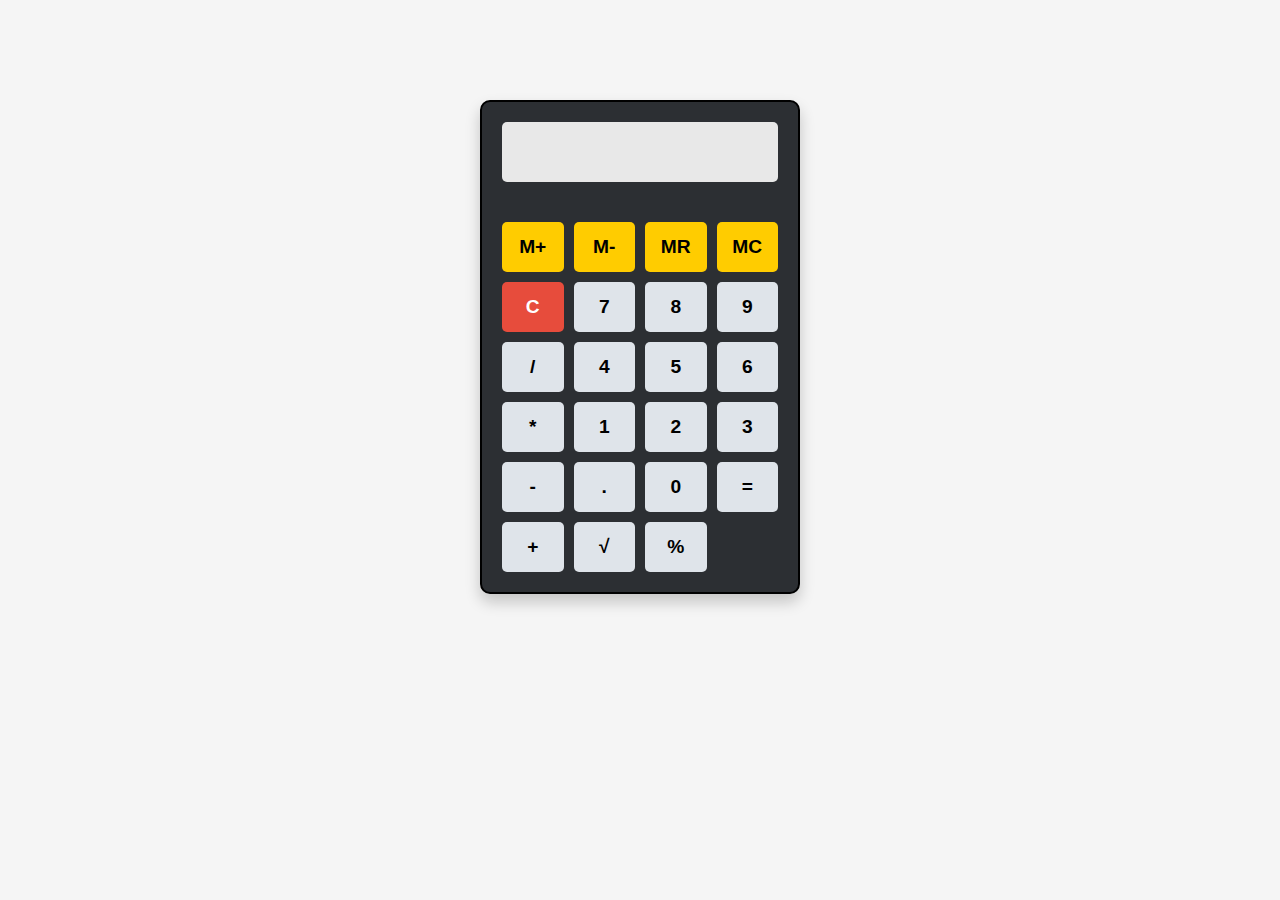
<file: Basic/Calculator/Index.Html>
<!DOCTYPE html>
<html lang="en">
  <head>
    <meta charset="UTF-8" />
    <meta name="viewport" content="width=device-width, initial-scale=1.0" />
    <title>Advanced Calculator</title>
    <link rel="stylesheet" href="Index.css" />
  </head>
  <body>
    <div class="calc">
      <div id="calculator">
        <!-- Display area for input and results -->
        <input type="text" class="input" id="display" readonly />

        <!-- Button container -->
        <div class="button-container">
          <!-- Memory Functions -->
          <button class="btn memory" onclick="memoryStore()">M+</button>
          <button class="btn memory" onclick="memorySubtract()">M-</button>
          <button class="btn memory" onclick="memoryRecall()">MR</button>
          <button class="btn memory" onclick="memoryClear()">MC</button>

          <!-- Standard Calculator Buttons -->
          <button class="btn clear" onclick="clearDisplay()">C</button>
          <button class="btn" onclick="appendValue('7')">7</button>
          <button class="btn" onclick="appendValue('8')">8</button>
          <button class="btn" onclick="appendValue('9')">9</button>
          <button class="btn" onclick="appendValue('/')">/</button>

          <button class="btn" onclick="appendValue('4')">4</button>
          <button class="btn" onclick="appendValue('5')">5</button>
          <button class="btn" onclick="appendValue('6')">6</button>
          <button class="btn" onclick="appendValue('*')">*</button>

          <button class="btn" onclick="appendValue('1')">1</button>
          <button class="btn" onclick="appendValue('2')">2</button>
          <button class="btn" onclick="appendValue('3')">3</button>
          <button class="btn" onclick="appendValue('-')">-</button>

          <button class="btn" onclick="appendValue('.')">.</button>
          <button class="btn" onclick="appendValue('0')">0</button>
          <button class="btn" onclick="calculateResult()">=</button>
          <button class="btn" onclick="appendValue('+')">+</button>

          <!-- Advanced Features -->
          <button class="btn" onclick="calculateSquareRoot()">√</button>
          <button class="btn" onclick="calculatePercentage()">%</button>
        </div>
      </div>
    </div>
    <script src="Index.js"></script>
  </body>
</html>
</file>
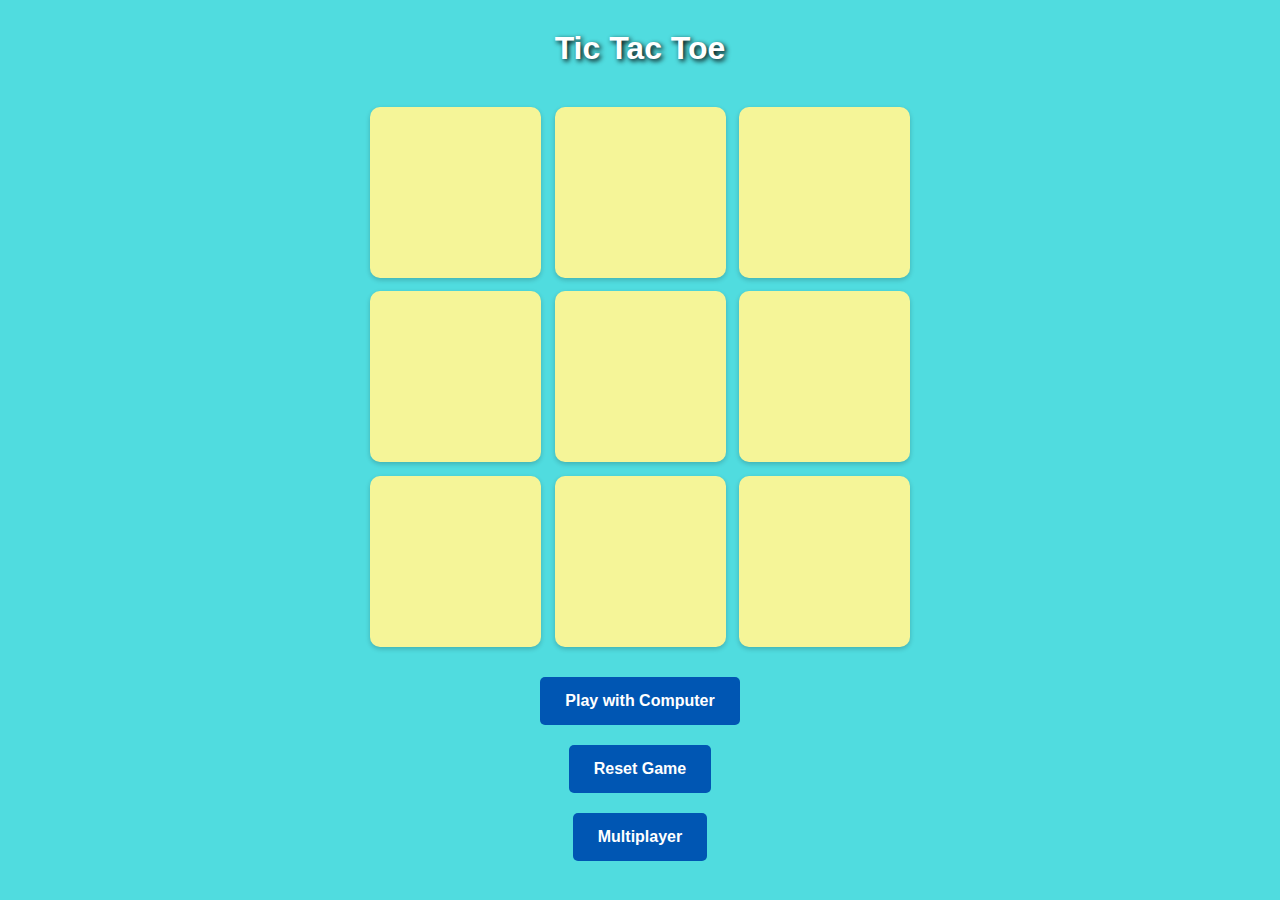
<file: Basic/TIC-TAC-TOE/Index.html>
<!DOCTYPE html>
<html lang="en">
<head>
    <meta charset="UTF-8">
    <meta name="viewport" content="width=device-width, initial-scale=1.0">
    <link rel="stylesheet" href="Index.css">
    <title>Tic Tac Toe</title>
</head>
<body>
    <h1>Tic Tac Toe</h1>
    <div class="msg">
        <p id="message"></p>
        <button id="new-btn">New Game</button>
    </div>
    <div class="container">
        <div class="game">
            <button class="box"></button>
            <button class="box"></button>
            <button class="box"></button>
            <button class="box"></button>
            <button class="box"></button>
            <button class="box"></button>
            <button class="box"></button>
            <button class="box"></button>
            <button class="box"></button>
        </div>
    </div>
    <button id="play-computer-btn">Play with Computer</button>
    <button id="reset-btn">Reset Game</button>
    <button id="multiplayer-btn">Multiplayer</button>
    <script src="index.js"></script>
</body>
</html>
</file>
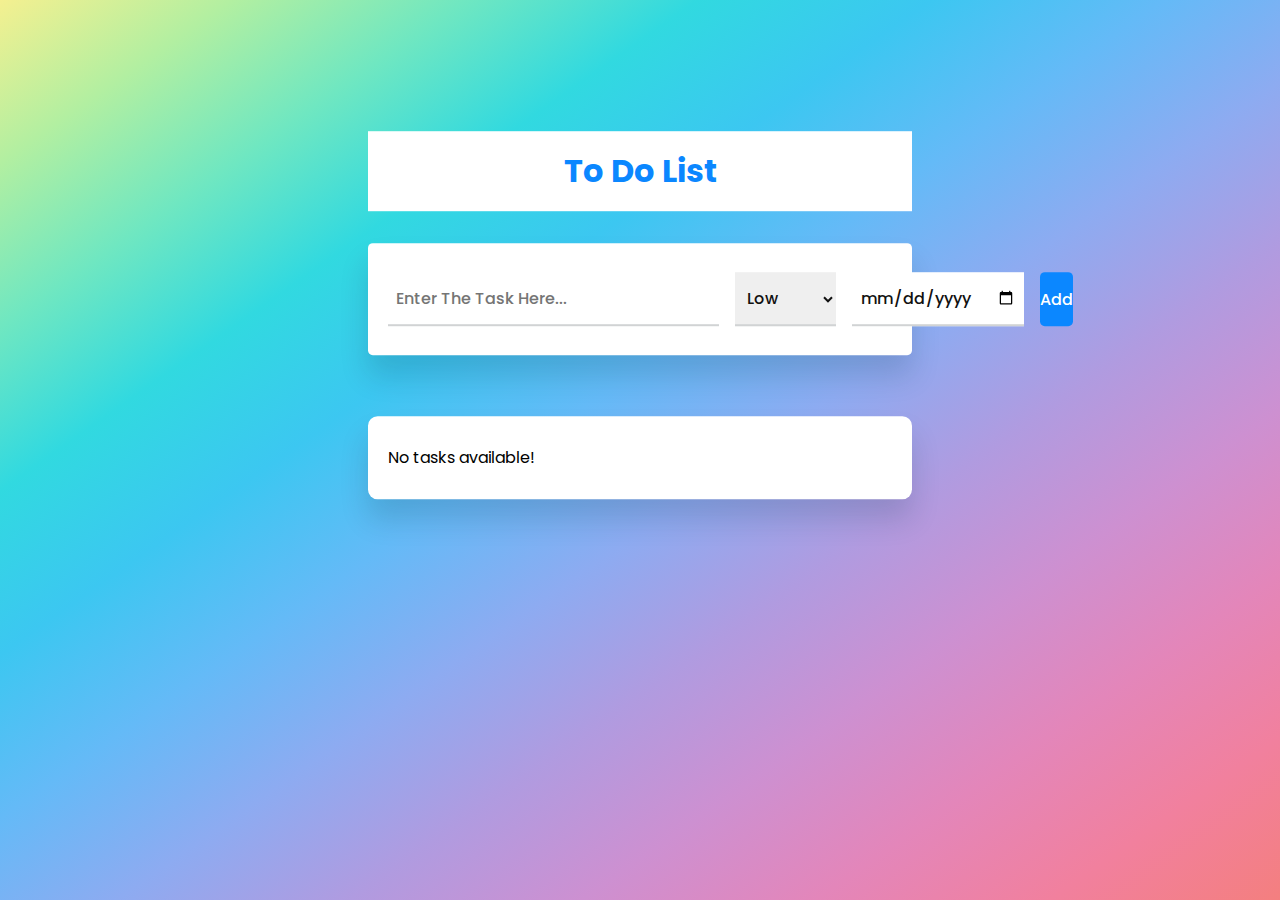
<file: Basic/TO-DO-LIST/Index.html>
<!DOCTYPE html>
<html lang="en">
  <head>
    <meta name="viewport" content="width=device-width, initial-scale=1.0" />
    <title>To Do List</title>
    <link rel="icon" href="./To Do List.jpeg">
    <link
      rel="stylesheet"
      href="https://cdnjs.cloudflare.com/ajax/libs/font-awesome/6.2.0/css/all.min.css"
    />
    <link
      href="https://fonts.googleapis.com/css2?family=Poppins:wght@400;500&display=swap"
      rel="stylesheet"
    />
    <link rel="stylesheet" href="Index.css" />
  </head>
  <body>
    <div class="container">
      <h1>To Do List</h1>
      <div class="task-input">
        <div id="new-task">
          <input type="text" placeholder="Enter The Task Here..." />
          <select id="task-priority">
            <option value="Low">Low</option>
            <option value="Medium">Medium</option>
            <option value="High">High</option>
          </select>
          <input type="date" id="task-date" />
          <button id="push">Add</button>
        </div>
        <div id="feedback"></div> <!-- Feedback for Validation -->
        <div id="tasks"></div>
      </div>
    </div>
    <script src="Index.JS"></script>
  </body>
</html>
</file>
<file: Basic/Calculator/Index.css>
* {
  padding: 0;
  margin: 0;
  box-sizing: border-box;
}

body {
  background-color: #f5f5f5;
  font-family: Arial, sans-serif;
}

.calc {
  display: flex;
  justify-content: center;
  margin-top: 100px;
}

#calculator {
  width: 320px;
  border: 2px solid #000;
  border-radius: 10px;
  background-color: #2c2f33;
  box-shadow: 0 8px 15px rgba(0, 0, 0, 0.2);
}

#display {
  margin: 20px;
  width: calc(100% - 40px);
  height: 60px;
  font-size: 1.5rem;
  font-weight: bold;
  text-align: right;
  padding: 10px;
  border: none;
  border-radius: 5px;
  background-color: #e8e8e8;
}

.button-container {
  display: grid;
  grid-template-columns: repeat(4, 1fr);
  gap: 10px;
  padding: 20px;
}

.btn {
  height: 50px;
  font-size: 1.2rem;
  font-weight: bold;
  border: none;
  border-radius: 5px;
  background-color: #dfe4ea;
  cursor: pointer;
}

.btn:hover {
  background-color: #a4b0be;
}

.clear {
  background-color: #e74c3c;
  color: white;
}

.clear:hover {
  background-color: #c0392b;
}

.memory {
  background-color: #ffcc00;
}

.memory:hover {
  background-color: #e0ac00;
}
</file>
<file: Basic/TIC-TAC-TOE/Index.css>
* {
  margin: 0;
  padding: 0;
  box-sizing: border-box;
}

body {
  background-color: #50dcdf;
  font-family: Arial, sans-serif;
  display: flex;
  flex-direction: column;
  align-items: center;
  justify-content: center;
  min-height: 100vh;
  text-align: center;
}

.container {
  display: flex;
  justify-content: center;
  align-items: center;
  margin: 20px 0;
}

.game {
  display: grid;
  grid-template-columns: repeat(3, 1fr);
  gap: 1.5vmin;
  width: 60vmin;
  height: 60vmin;
}

h1 {
  font-size: 2rem;
  color: #fff;
  text-shadow: 2px 2px 5px #000;
  margin-bottom: 20px;
}

.box {
  display: flex;
  justify-content: center;
  align-items: center;
  font-size: 6vmin;
  font-weight: bold;
  color: #b0413e;
  background-color: #f5f598;
  border: none;
  border-radius: 10px;
  cursor: pointer;
  box-shadow: 0 2px 5px rgba(0, 0, 0, 0.2);
}

.box:hover {
  background-color: #ffffff;
  transform: scale(1.05);
  transition: all 0.2s ease-in-out;
}

#reset-btn,
#new-btn,
#play-computer-btn,
#multiplayer-btn {
  margin: 10px;
  padding: 15px 25px;
  font-size: 1rem;
  font-weight: bold;
  color: #fff;
  background-color: #0056b3;
  border: none;
  border-radius: 5px;
  cursor: pointer;
  transition: background-color 0.3s ease-in-out;
}

#reset-btn:hover,
#new-btn:hover,
#play-computer-btn:hover,
#multiplayer-btn:hover {
  background-color: #048f1b;
}

#message {
  font-size: 2rem;
  color: #c40606;
  background-color: #edf261;
  padding: 20px;
  border-radius: 10px;
  margin-bottom: 20px;
}

.msg {
  display: none;
  flex-direction: column;
  align-items: center;
}

.show {
  display: flex;
}

@media only screen and (max-width: 600px) {
  .game {
      width: 80vmin;
      height: 80vmin;
  }

  .box {
      font-size: 4vmin;
  }

  #message {
      font-size: 1.5rem;
  }

  #reset-btn,
  #new-btn,
  #play-computer-btn,
  #multiplayer-btn {
      font-size: 0.8rem;
      padding: 10px 15px;
  }
}
</file>
<file: Basic/TO-DO-LIST/Index.css>
/* General Reset */
* {
  padding: 0;
  margin: 0;
  box-sizing: border-box;
}

/* Body Styling */
body {
  width: 100%;
  height: 100vh;
  overflow: hidden;
  background-image: linear-gradient(
    to left top,
    #f47f7f,
    #f1809e,
    #e386ba,
    #cd90d1,
    #b09be0,
    #8dabf1,
    #64baf7,
    #3cc7f1,
    #31d9e0,
    #6fe7c1,
    #b2efa1,
    #f4f090
  );
  font-family: "Poppins", sans-serif;
}

/* Heading Styling */
h1 {
  text-align: center;
  margin-bottom: 1em;
  background-color: #ffffff;
  color: #0b87ff;
  padding: 0.5em 0;
}

/* Container Styling */
.container {
  width: 90%;
  max-width: 34em;
  position: absolute;
  transform: translate(-50%, -50%);
  top: 35%;
  left: 50%;
}

/* New Task Input Section */
#new-task {
  position: relative;
  background-color: #ffffff;
  padding: 1.8em 1.25em;
  border-radius: 0.3em;
  box-shadow: 0 1.25em 1.8em rgba(1, 24, 48, 0.15);
  display: grid;
  grid-template-columns: 6fr 2fr 2fr 3fr;
  gap: 1em;
}

/* Input Fields */
#new-task input,
#task-priority,
#task-date {
  font-family: "Poppins", sans-serif;
  font-size: 1em;
  padding: 0.8em 0.5em;
  border: none;
  border-bottom: 2px solid #d1d3d4;
  color: #111111;
  font-weight: 500;
}

#new-task input:focus,
#task-priority:focus,
#task-date:focus {
  outline: none;
  border-color: #0b87ff;
}

/* Button Styling */
#new-task button {
  font-family: "Poppins", sans-serif;
  font-weight: 500;
  font-size: 1em;
  background-color: #0b87ff;
  color: #ffffff;
  outline: none;
  border: none;
  border-radius: 0.3em;
  cursor: pointer;
}

/* Tasks Section Styling */
#tasks {
  background-color: #ffffff;
  position: relative;
  padding: 1.8em 1.25em;
  margin-top: 3.8em;
  width: 100%;
  box-shadow: 0 1.25em 1.8em rgba(1, 24, 48, 0.15);
  border-radius: 0.6em;
}

/* Task Item Styling */
.task {
  background-color: #ffffff;
  padding: 0.3em 0.6em;
  margin-top: 0.6em;
  display: flex;
  justify-content: space-between;
  align-items: center;
  border-bottom: 2px solid #d1d3d4;
  cursor: pointer;
}

.task.completed {
  text-decoration: line-through;
  color: #a1a1a1;
}

.task span {
  font-family: "Poppins", sans-serif;
  font-size: 0.9em;
  font-weight: 400;
}

.priority {
  font-size: 0.8em;
  color: #0b87ff;
  margin-left: 10px;
}

.actions button {
  color: #ffffff;
  padding: 0.8em 0;
  width: 2.8em;
  border-radius: 0.3em;
  border: none;
  outline: none;
  cursor: pointer;
}

.delete {
  background-color: #fb3b3b;
}

.edit {
  background-color: #0b87ff;
}

/* Feedback Section */
#feedback {
  margin-top: 1em;
  color: red;
  font-size: 0.9em;
  font-weight: 600;
  text-align: center;
}

/* Responsive Design */
@media (max-width: 768px) {
  #new-task {
    grid-template-columns: 1fr 2fr 2fr 3fr;
  }

  .task {
    flex-direction: column;
    align-items: flex-start;
  }
}

@media (max-width: 480px) {
  h1 {
    font-size: 1.5em;
  }

  #new-task {
    grid-template-columns: 1fr;
  }

  .task {
    padding: 0.5em;
  }
}
</file>
